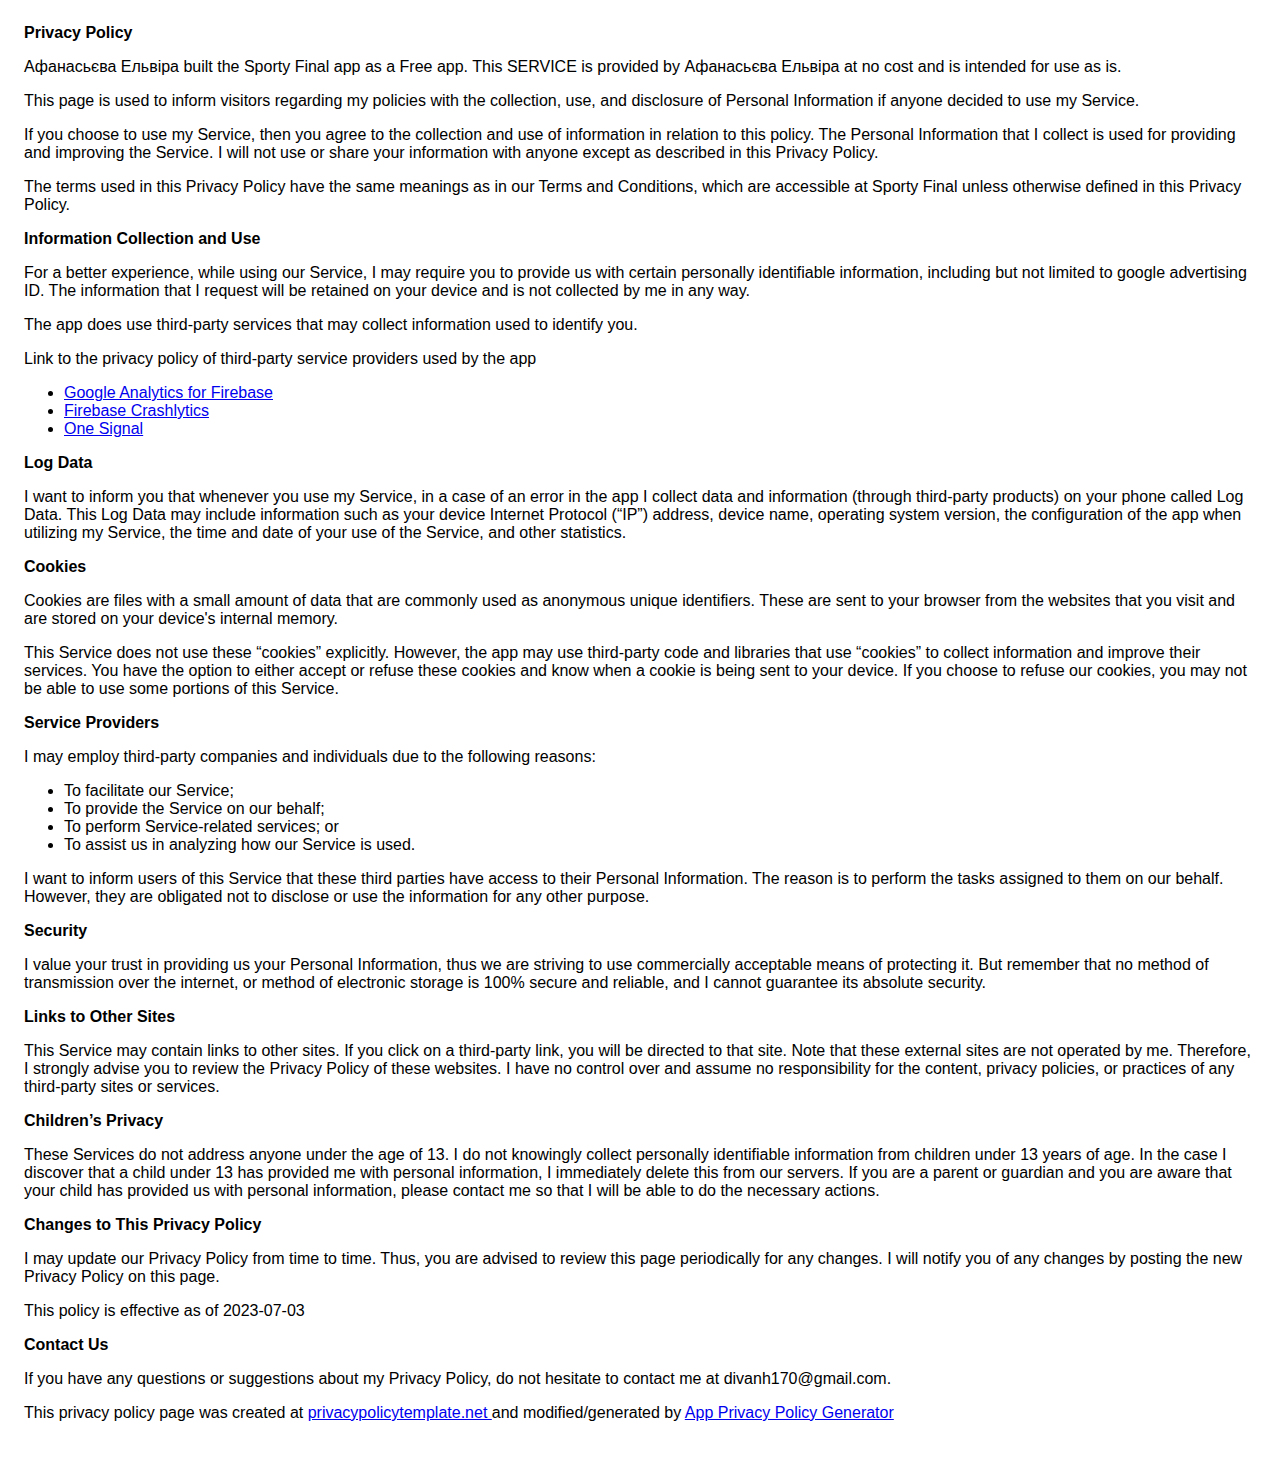
<file: ke.html>
<!DOCTYPE html>
    <html>
    <head>
      <meta charset='utf-8'>
      <meta name='viewport' content='width=device-width'>
      <title>Privacy Policy</title>
      <style> body { font-family: 'Helvetica Neue', Helvetica, Arial, sans-serif; padding:1em; } </style>
    </head>
    <body>
    <strong>Privacy Policy</strong> <p>
                  Афанасьєва Ельвіра built the Sporty Final app as
                  a Free app. This SERVICE is provided by
                  Афанасьєва Ельвіра at no cost and is intended for use as
                  is.
                </p> <p>
                  This page is used to inform visitors regarding my
                  policies with the collection, use, and disclosure of Personal
                  Information if anyone decided to use my Service.
                </p> <p>
                  If you choose to use my Service, then you agree to
                  the collection and use of information in relation to this
                  policy. The Personal Information that I collect is
                  used for providing and improving the Service. I will not use or share your information with
                  anyone except as described in this Privacy Policy.
                </p> <p>
                  The terms used in this Privacy Policy have the same meanings
                  as in our Terms and Conditions, which are accessible at
                  Sporty Final unless otherwise defined in this Privacy Policy.
                </p> <p><strong>Information Collection and Use</strong></p> <p>
                  For a better experience, while using our Service, I
                  may require you to provide us with certain personally
                  identifiable information, including but not limited to google advertising ID. The information that
                  I request will be retained on your device and is not collected by me in any way.
                </p> <div><p>
                    The app does use third-party services that may collect
                    information used to identify you.
                  </p> <p>
                    Link to the privacy policy of third-party service providers used
                    by the app
                  </p> <ul><!----><!----><li><a href="https://firebase.google.com/policies/analytics" target="_blank" rel="noopener noreferrer">Google Analytics for Firebase</a></li><li><a href="https://firebase.google.com/support/privacy/" target="_blank" rel="noopener noreferrer">Firebase Crashlytics</a></li><!----><!----><!----><!----><!----><!----><!----><!----><!----><!----><li><a href="https://onesignal.com/privacy_policy" target="_blank" rel="noopener noreferrer">One Signal</a></li><!----><!----><!----><!----><!----><!----><!----><!----><!----><!----><!----><!----><!----></ul></div> <p><strong>Log Data</strong></p> <p>
                  I want to inform you that whenever you
                  use my Service, in a case of an error in the app
                  I collect data and information (through third-party
                  products) on your phone called Log Data. This Log Data may
                  include information such as your device Internet Protocol
                  (“IP”) address, device name, operating system version, the
                  configuration of the app when utilizing my Service,
                  the time and date of your use of the Service, and other
                  statistics.
                </p> <p><strong>Cookies</strong></p> <p>
                  Cookies are files with a small amount of data that are
                  commonly used as anonymous unique identifiers. These are sent
                  to your browser from the websites that you visit and are
                  stored on your device's internal memory.
                </p> <p>
                  This Service does not use these “cookies” explicitly. However,
                  the app may use third-party code and libraries that use
                  “cookies” to collect information and improve their services.
                  You have the option to either accept or refuse these cookies
                  and know when a cookie is being sent to your device. If you
                  choose to refuse our cookies, you may not be able to use some
                  portions of this Service.
                </p> <p><strong>Service Providers</strong></p> <p>
                  I may employ third-party companies and
                  individuals due to the following reasons:
                </p> <ul><li>To facilitate our Service;</li> <li>To provide the Service on our behalf;</li> <li>To perform Service-related services; or</li> <li>To assist us in analyzing how our Service is used.</li></ul> <p>
                  I want to inform users of this Service
                  that these third parties have access to their Personal
                  Information. The reason is to perform the tasks assigned to
                  them on our behalf. However, they are obligated not to
                  disclose or use the information for any other purpose.
                </p> <p><strong>Security</strong></p> <p>
                  I value your trust in providing us your
                  Personal Information, thus we are striving to use commercially
                  acceptable means of protecting it. But remember that no method
                  of transmission over the internet, or method of electronic
                  storage is 100% secure and reliable, and I cannot
                  guarantee its absolute security.
                </p> <p><strong>Links to Other Sites</strong></p> <p>
                  This Service may contain links to other sites. If you click on
                  a third-party link, you will be directed to that site. Note
                  that these external sites are not operated by me.
                  Therefore, I strongly advise you to review the
                  Privacy Policy of these websites. I have
                  no control over and assume no responsibility for the content,
                  privacy policies, or practices of any third-party sites or
                  services.
                </p> <p><strong>Children’s Privacy</strong></p> <div><p>
                    These Services do not address anyone under the age of 13.
                    I do not knowingly collect personally
                    identifiable information from children under 13 years of age. In the case
                    I discover that a child under 13 has provided
                    me with personal information, I immediately
                    delete this from our servers. If you are a parent or guardian
                    and you are aware that your child has provided us with
                    personal information, please contact me so that
                    I will be able to do the necessary actions.
                  </p></div> <!----> <p><strong>Changes to This Privacy Policy</strong></p> <p>
                  I may update our Privacy Policy from
                  time to time. Thus, you are advised to review this page
                  periodically for any changes. I will
                  notify you of any changes by posting the new Privacy Policy on
                  this page.
                </p> <p>This policy is effective as of 2023-07-03</p> <p><strong>Contact Us</strong></p> <p>
                  If you have any questions or suggestions about my
                  Privacy Policy, do not hesitate to contact me at divanh170@gmail.com.
                </p> <p>This privacy policy page was created at <a href="https://privacypolicytemplate.net" target="_blank" rel="noopener noreferrer">privacypolicytemplate.net </a>and modified/generated by <a href="https://app-privacy-policy-generator.nisrulz.com/" target="_blank" rel="noopener noreferrer">App Privacy Policy Generator</a></p>
    </body>
    </html>
</file>
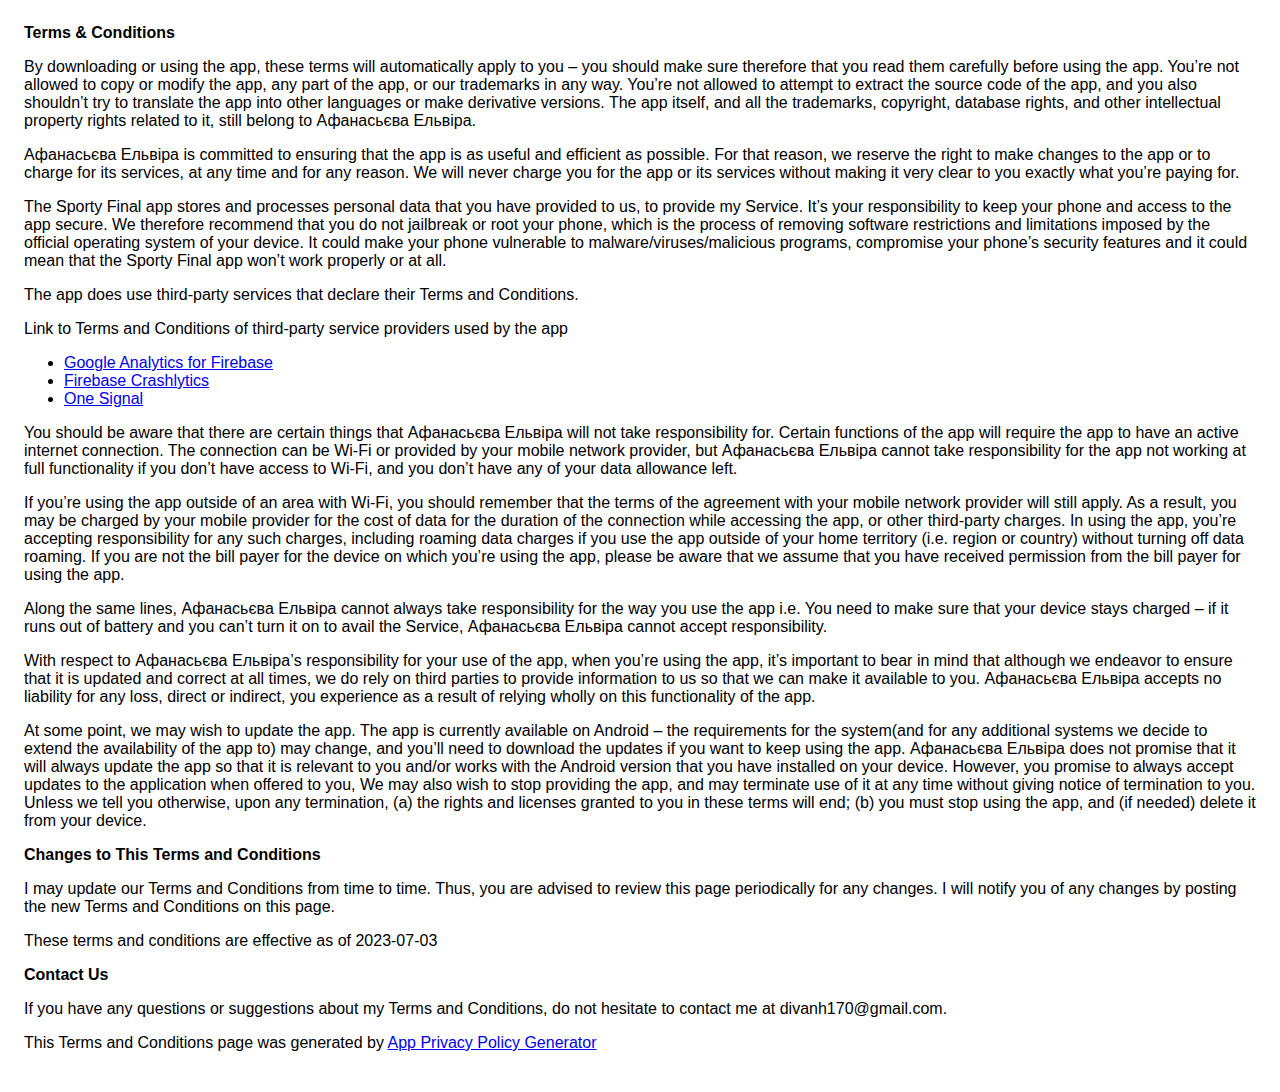
<file: me.html>
<!DOCTYPE html>
    <html>
    <head>
      <meta charset='utf-8'>
      <meta name='viewport' content='width=device-width'>
      <title>Terms &amp; Conditions</title>
      <style> body { font-family: 'Helvetica Neue', Helvetica, Arial, sans-serif; padding:1em; } </style>
    </head>
    <body>
    <strong>Terms &amp; Conditions</strong> <p>
                  By downloading or using the app, these terms will
                  automatically apply to you – you should make sure therefore
                  that you read them carefully before using the app. You’re not
                  allowed to copy or modify the app, any part of the app, or
                  our trademarks in any way. You’re not allowed to attempt to
                  extract the source code of the app, and you also shouldn’t try
                  to translate the app into other languages or make derivative
                  versions. The app itself, and all the trademarks, copyright,
                  database rights, and other intellectual property rights related
                  to it, still belong to Афанасьєва Ельвіра.
                </p> <p>
                  Афанасьєва Ельвіра is committed to ensuring that the app is
                  as useful and efficient as possible. For that reason, we
                  reserve the right to make changes to the app or to charge for
                  its services, at any time and for any reason. We will never
                  charge you for the app or its services without making it very
                  clear to you exactly what you’re paying for.
                </p> <p>
                  The Sporty Final app stores and processes personal data that
                  you have provided to us, to provide my
                  Service. It’s your responsibility to keep your phone and
                  access to the app secure. We therefore recommend that you do
                  not jailbreak or root your phone, which is the process of
                  removing software restrictions and limitations imposed by the
                  official operating system of your device. It could make your
                  phone vulnerable to malware/viruses/malicious programs,
                  compromise your phone’s security features and it could mean
                  that the Sporty Final app won’t work properly or at all.
                </p> <div><p>
                    The app does use third-party services that declare their
                    Terms and Conditions.
                  </p> <p>
                    Link to Terms and Conditions of third-party service
                    providers used by the app
                  </p> <ul><!----><!----><li><a href="https://firebase.google.com/terms/analytics" target="_blank" rel="noopener noreferrer">Google Analytics for Firebase</a></li><li><a href="https://firebase.google.com/terms/crashlytics" target="_blank" rel="noopener noreferrer">Firebase Crashlytics</a></li><!----><!----><!----><!----><!----><!----><!----><!----><!----><!----><li><a href="https://onesignal.com/tos" target="_blank" rel="noopener noreferrer">One Signal</a></li><!----><!----><!----><!----><!----><!----><!----><!----><!----><!----><!----><!----><!----></ul></div> <p>
                  You should be aware that there are certain things that
                  Афанасьєва Ельвіра will not take responsibility for. Certain
                  functions of the app will require the app to have an active
                  internet connection. The connection can be Wi-Fi or provided
                  by your mobile network provider, but Афанасьєва Ельвіра
                  cannot take responsibility for the app not working at full
                  functionality if you don’t have access to Wi-Fi, and you don’t
                  have any of your data allowance left.
                </p> <p></p> <p>
                  If you’re using the app outside of an area with Wi-Fi, you
                  should remember that the terms of the agreement with your
                  mobile network provider will still apply. As a result, you may
                  be charged by your mobile provider for the cost of data for
                  the duration of the connection while accessing the app, or
                  other third-party charges. In using the app, you’re accepting
                  responsibility for any such charges, including roaming data
                  charges if you use the app outside of your home territory
                  (i.e. region or country) without turning off data roaming. If
                  you are not the bill payer for the device on which you’re
                  using the app, please be aware that we assume that you have
                  received permission from the bill payer for using the app.
                </p> <p>
                  Along the same lines, Афанасьєва Ельвіра cannot always take
                  responsibility for the way you use the app i.e. You need to
                  make sure that your device stays charged – if it runs out of
                  battery and you can’t turn it on to avail the Service,
                  Афанасьєва Ельвіра cannot accept responsibility.
                </p> <p>
                  With respect to Афанасьєва Ельвіра’s responsibility for your
                  use of the app, when you’re using the app, it’s important to
                  bear in mind that although we endeavor to ensure that it is
                  updated and correct at all times, we do rely on third parties
                  to provide information to us so that we can make it available
                  to you. Афанасьєва Ельвіра accepts no liability for any
                  loss, direct or indirect, you experience as a result of
                  relying wholly on this functionality of the app.
                </p> <p>
                  At some point, we may wish to update the app. The app is
                  currently available on Android – the requirements for the 
                  system(and for any additional systems we
                  decide to extend the availability of the app to) may change,
                  and you’ll need to download the updates if you want to keep
                  using the app. Афанасьєва Ельвіра does not promise that it
                  will always update the app so that it is relevant to you
                  and/or works with the Android version that you have
                  installed on your device. However, you promise to always
                  accept updates to the application when offered to you, We may
                  also wish to stop providing the app, and may terminate use of
                  it at any time without giving notice of termination to you.
                  Unless we tell you otherwise, upon any termination, (a) the
                  rights and licenses granted to you in these terms will end;
                  (b) you must stop using the app, and (if needed) delete it
                  from your device.
                </p> <p><strong>Changes to This Terms and Conditions</strong></p> <p>
                  I may update our Terms and Conditions
                  from time to time. Thus, you are advised to review this page
                  periodically for any changes. I will
                  notify you of any changes by posting the new Terms and
                  Conditions on this page.
                </p> <p>
                  These terms and conditions are effective as of 2023-07-03
                </p> <p><strong>Contact Us</strong></p> <p>
                  If you have any questions or suggestions about my
                  Terms and Conditions, do not hesitate to contact me
                  at divanh170@gmail.com.
                </p> <p>This Terms and Conditions page was generated by <a href="https://app-privacy-policy-generator.nisrulz.com/" target="_blank" rel="noopener noreferrer">App Privacy Policy Generator</a></p>
    </body>
    </html>
</file>
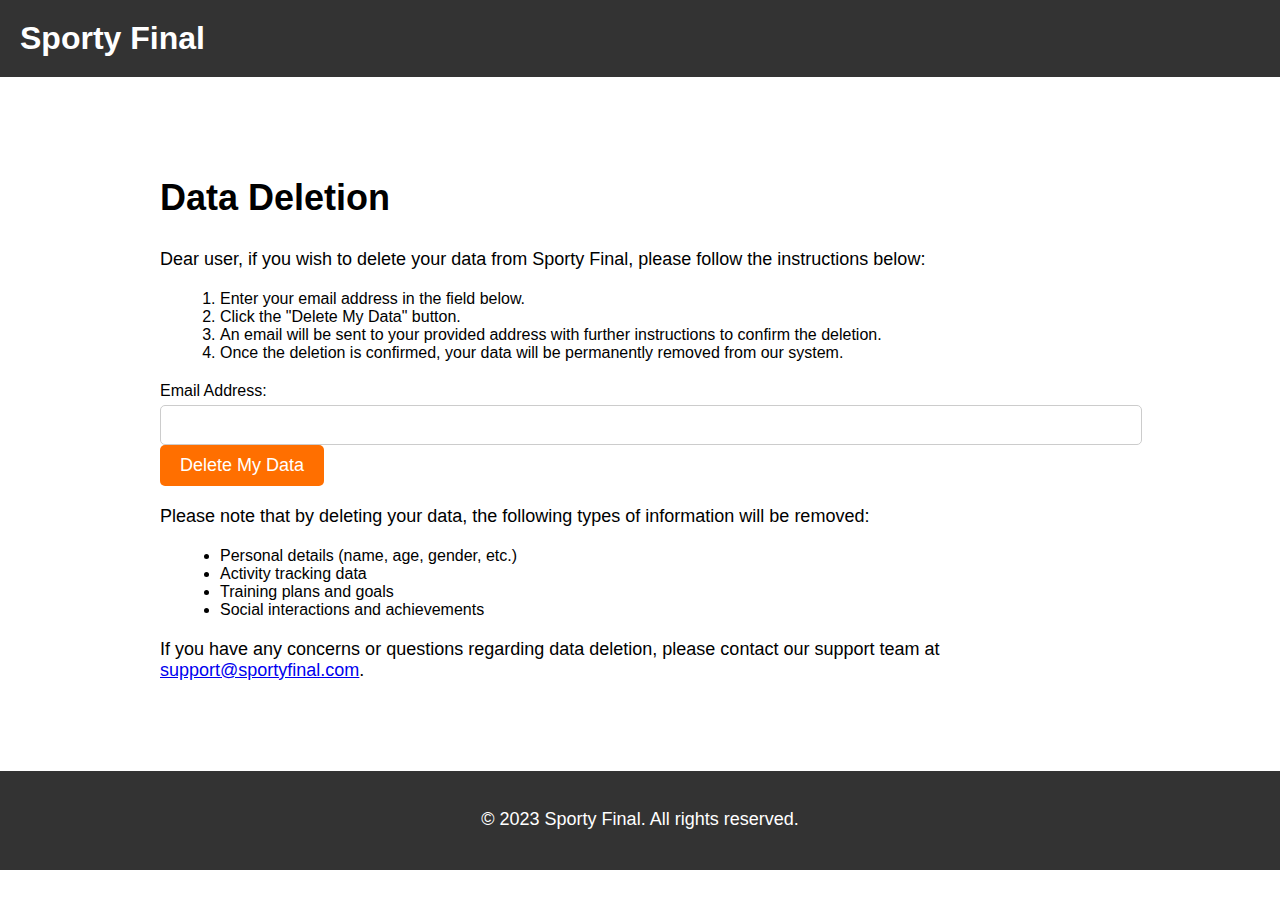
<file: wk.html>
<!DOCTYPE html>
<html>
<head>
  <title>Sporty Final - Data Deletion</title>
  <link rel="stylesheet" type="text/css" href="styles.css">
</head>
<body>
  <header>
    <h1>Sporty Final</h1>
  </header>
  
  <section id="content">
    <div class="container">
      <h2>Data Deletion</h2>
      <p>Dear user, if you wish to delete your data from Sporty Final, please follow the instructions below:</p>
      
      <ol>
        <li>Enter your email address in the field below.</li>
        <li>Click the "Delete My Data" button.</li>
        <li>An email will be sent to your provided address with further instructions to confirm the deletion.</li>
        <li>Once the deletion is confirmed, your data will be permanently removed from our system.</li>
      </ol>
      
      <form action="delete.php" method="post" class="data-form">
        <label for="email">Email Address:</label>
        <input type="email" id="email" name="email" required>
        <button type="submit" class="delete-button">Delete My Data</button>
      </form>
      
      <p>Please note that by deleting your data, the following types of information will be removed:</p>
      
      <ul>
        <li>Personal details (name, age, gender, etc.)</li>
        <li>Activity tracking data</li>
        <li>Training plans and goals</li>
        <li>Social interactions and achievements</li>
      </ul>
      
      <p>If you have any concerns or questions regarding data deletion, please contact our support team at <a href="mailto:support@sportyfinal.com">support@sportyfinal.com</a>.</p>
    </div>
  </section>
  
  <footer>
    <p>&copy; 2023 Sporty Final. All rights reserved.</p>
  </footer>
</body>
</html>
</file>
<file: styles.css>
body {
  font-family: Arial, sans-serif;
  margin: 0;
  padding: 0;
}

.container {
  max-width: 960px;
  margin: 0 auto;
  padding: 20px;
}

header {
  background-color: #333;
  padding: 20px;
  color: #fff;
}

h1 {
  margin: 0;
}

#content {
  padding: 50px 0;
}

h2 {
  font-size: 36px;
}

p {
  font-size: 18px;
  margin-bottom: 20px;
}

ol {
  list-style-type: decimal;
  margin-left: 20px;
  margin-bottom: 20px;
}

ul {
  list-style-type: disc;
  margin-left: 20px;
  margin-bottom: 20px;
}

.data-form {
  margin-bottom: 20px;
}

label {
  display: block;
  margin-bottom: 5px;
}

input[type="email"] {
  width: 100%;
  padding: 10px;
  font-size: 16px;
  border-radius: 5px;
  border: 1px solid #ccc;
}

.delete-button {
  display: inline-block;
  padding: 10px 20px;
  background-color: #ff6f00;
  color: #fff;
  text-decoration: none;
  border-radius: 5px;
  font-size: 18px;
  border: none;
  cursor: pointer;
}

footer {
  background-color: #333;
  color: #fff;
  padding: 20px;
  text-align: center;
}
</file>
